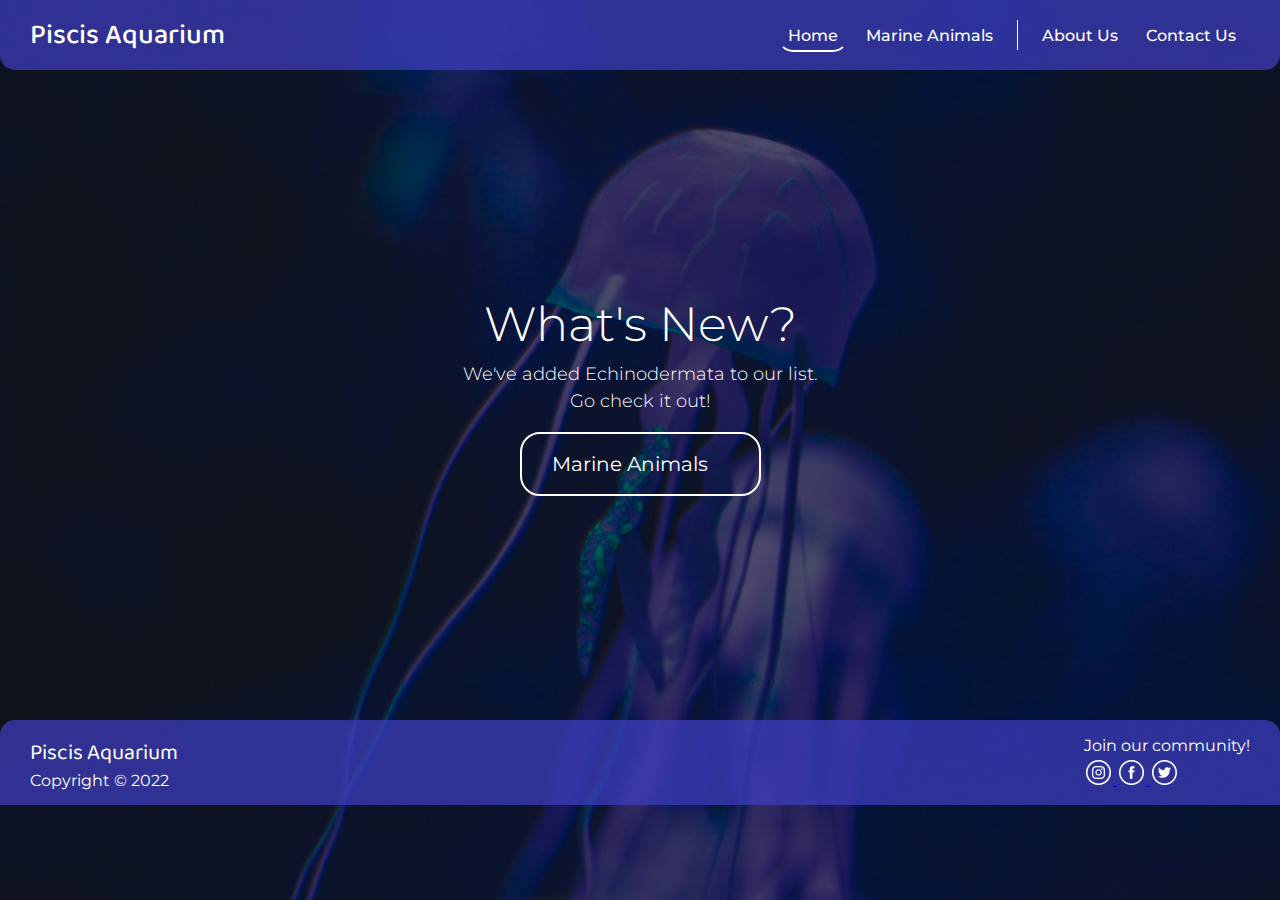
<file: index.html>
<!DOCTYPE html>
<html lang="en">
<head>
    <meta charset="UTF-8">
    <meta http-equiv="X-UA-Compatible" content="IE=edge">
    <meta name="viewport" content="width=device-width, initial-scale=1.0">
    <title>Home</title>
    <link rel="icon" href="images/icon.png">
    <link rel="stylesheet" href="index-style.css">
    <link rel="preconnect" href="https://fonts.googleapis.com">
    <link rel="preconnect" href="https://fonts.gstatic.com" crossorigin>
    <link href="https://fonts.googleapis.com/css2?family=Montserrat:wght@300;400;500&display=swap" rel="stylesheet">
    <link href="https://fonts.googleapis.com/css2?family=Baloo+2:wght@500&display=swap" rel="stylesheet">
</head>
<body>
    <div id="header">
        <div id ="header-logo">Piscis Aquarium</div>
        <div id ="nav-right">
            <a id ="home-button" class ="nav-right-button" href="index.html">Home</a>
            <a id ="marines-button" class ="nav-right-button" href="marineAnimals.html">Marine Animals</a>
            <div id="separator"></div>
            <a id ="aboutus-button" class ="nav-right-button" href="aboutUs.html">About Us</a>
            <a id ="contactus-button" class ="nav-right-button" href="contactUs.html">Contact Us</a>
        </div>
    </div>
    <div id ="content">
        <div id="banner">
            <div id ="banner-title">What's New?</div>
            <div id ="banner-body">We've added Echinodermata to our list.</div>
            <div id ="banner-body">Go check it out!</div>
            <a id ="banner-button" href="marineAnimals.html">Marine Animals<div id="banner-button-arrow">&nbsp;></div></div></a>
        </div>
    </div>
    <div id ="footer">
        <div id="footer-left">
            <div id="footer-left-top">Piscis Aquarium</div>
            <div id="footer-left-bottom">Copyright © 2022</div>
        </div>
        <div id="footer-right">
            <div id="footer-right-top">Join our community!</div>
            <div id="footer-right-bottom">
                <a href="https://www.instagram.com" target="_blank">
                    <img class="logo-social" src="images/logoInstagram.png" alt="">
                </a>
                <a href="https://www.facebook.com" target="_blank">
                    <img class="logo-social" src="images/logoFacebook.png" alt="">
                </a>
                <a href="https://www.twitter.com" target="_blank">
                    <img class="logo-social" src="images/logoTwitter.png" alt="">
                </a>
            </div>
        </div>
    </div>
</body>
</html>
</file>
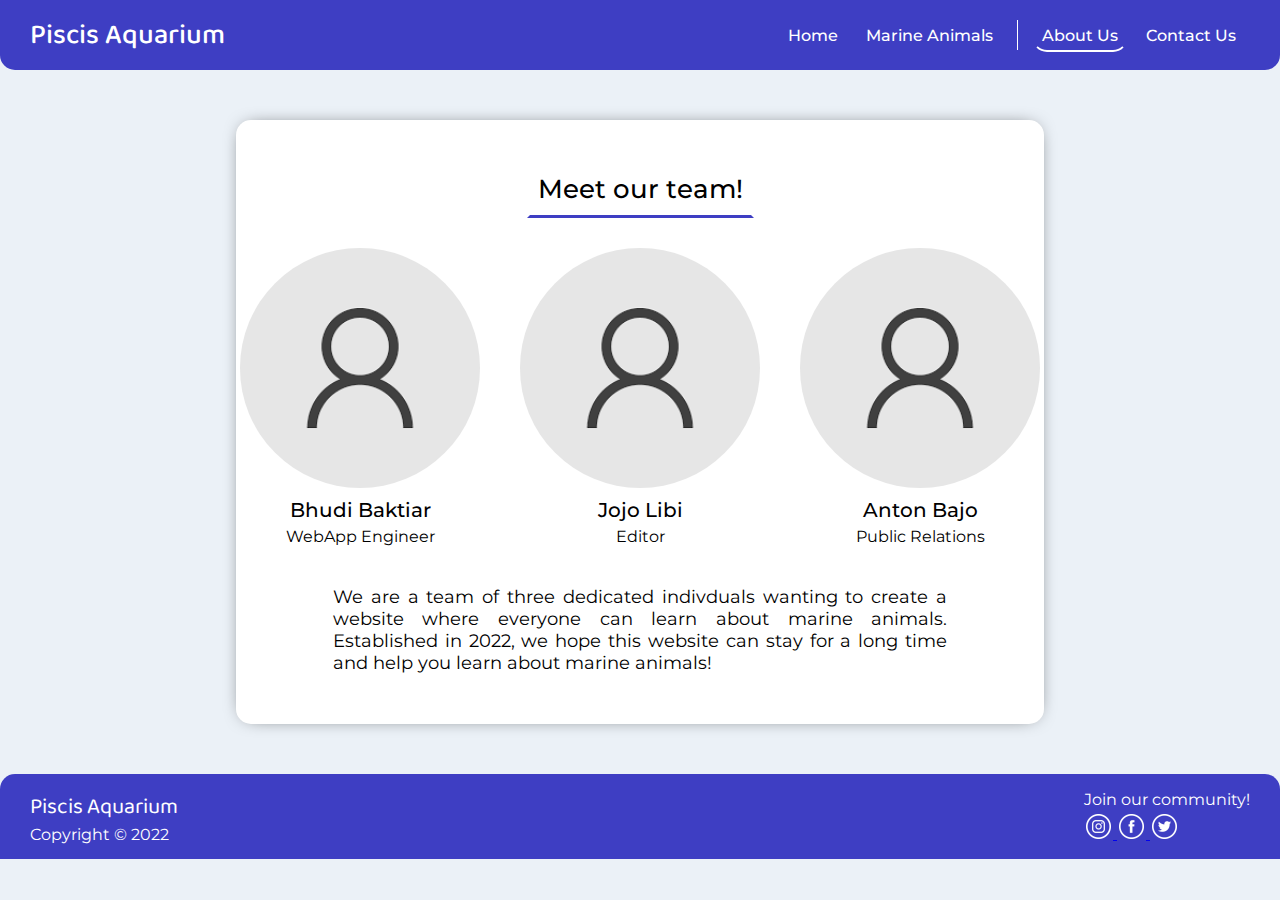
<file: aboutUs.html>
<!DOCTYPE html>
<html lang="en">
<head>
    <meta charset="UTF-8">
    <meta http-equiv="X-UA-Compatible" content="IE=edge">
    <meta name="viewport" content="width=device-width, initial-scale=1.0">
    <title>About Us</title>
    <link rel="icon" href="images/icon.png">
    <link rel="stylesheet" href="aboutUs-style.css">
    <link rel="preconnect" href="https://fonts.googleapis.com">
    <link rel="preconnect" href="https://fonts.gstatic.com" crossorigin>
    <link href="https://fonts.googleapis.com/css2?family=Montserrat:wght@300;400;500&display=swap" rel="stylesheet">
    <link href="https://fonts.googleapis.com/css2?family=Baloo+2:wght@500&display=swap" rel="stylesheet">
</head>
<body>
    <div id="header">
        <div id ="header-logo">Piscis Aquarium</div>
        <div id ="nav-right">
            <a id ="home-button" class ="nav-right-button" href="index.html">Home</a>
            <a id ="marines-button" class ="nav-right-button" href="marineAnimals.html">Marine Animals</a>
            <div id="separator"></div>
            <a id ="aboutus-button" class ="nav-right-button" href="aboutUs.html">About Us</a>
            <a id ="contactus-button" class ="nav-right-button" href="contactUs.html">Contact Us</a>
        </div>
    </div>
    <div id ="content">
        <div id="container">
            <label id="container-title">Meet our team!</label>
            <div id="container-body">
                <div id="container-body-person">
                    <img src="./images/person-icon.png" alt="person" id="person-icon">
                    <label id="container-body-person-name">Bhudi Baktiar</label>
                    <label id="container-body-person-position">WebApp Engineer</label>
                </div>
                <div id="container-body-person">
                    <img src="./images/person-icon.png" alt="person" id="person-icon">
                    <label id="container-body-person-name">Jojo Libi</label>
                    <label id="container-body-person-position">Editor</label>
                </div>
                <div id="container-body-person">
                    <img src="./images/person-icon.png" alt="person" id="person-icon">
                    <label id="container-body-person-name">Anton Bajo</label>
                    <label id="container-body-person-position">Public Relations</label>
                </div>
            </div>
            <div id="container-text">
                We are a team of three dedicated indivduals wanting to create a website where everyone can learn about marine animals.
                Established in 2022, we hope this website can stay for a long time and help you learn about marine animals!
            </div>
        </div>
    </div>
    <div id ="footer">
        <div id="footer-left">
            <div id="footer-left-top">Piscis Aquarium</div>
            <div id="footer-left-bottom">Copyright © 2022</div>
        </div>
        <div id="footer-right">
            <div id="footer-right-top">Join our community!</div>
            <div id="footer-right-bottom">
                <a href="https://www.instagram.com" target="_blank">
                    <img class="logo-social" src="images/logoInstagram.png" alt="">
                </a>
                <a href="https://www.facebook.com" target="_blank">
                    <img class="logo-social" src="images/logoFacebook.png" alt="">
                </a>
                <a href="https://www.twitter.com" target="_blank">
                    <img class="logo-social" src="images/logoTwitter.png" alt="">
                </a>
            </div>
        </div>
    </div>
</body>
</html>
</file>
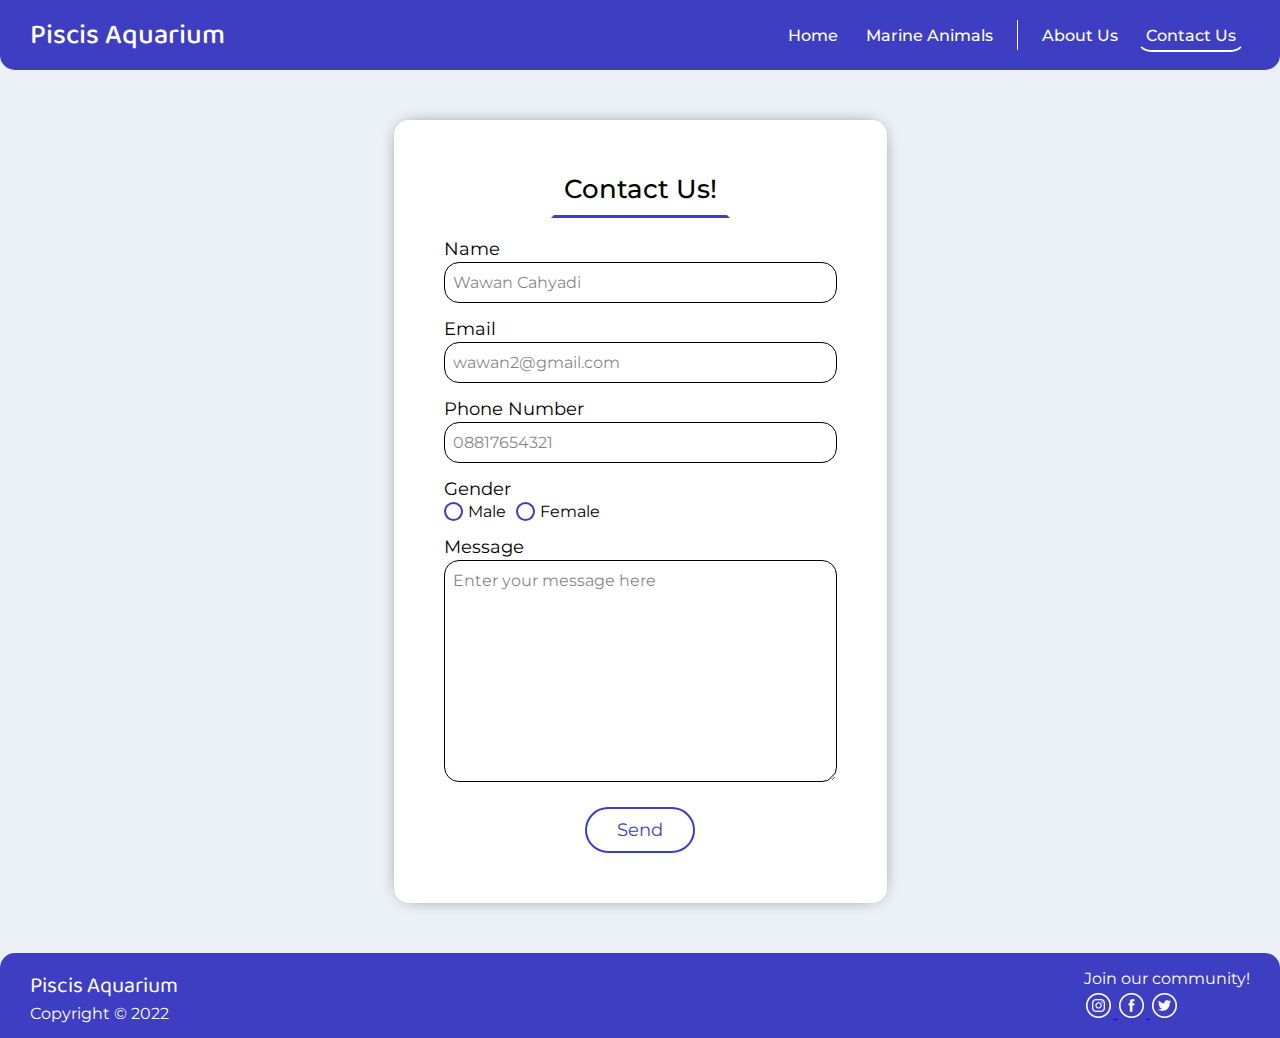
<file: contactUs.html>
<!DOCTYPE html>
<html lang="en">
<head>
    <meta charset="UTF-8">
    <meta http-equiv="X-UA-Compatible" content="IE=edge">
    <meta name="viewport" content="width=device-width, initial-scale=1.0">
    <title>About Us</title>
    <link rel="icon" href="images/icon.png">
    <link rel="stylesheet" href="contactUs-style.css">
    <link rel="preconnect" href="https://fonts.googleapis.com">
    <link rel="preconnect" href="https://fonts.gstatic.com" crossorigin>
    <link href="https://fonts.googleapis.com/css2?family=Montserrat:wght@300;400;500&display=swap" rel="stylesheet">
    <link href="https://fonts.googleapis.com/css2?family=Baloo+2:wght@500&display=swap" rel="stylesheet">
</head>
<body>
    <div id="header">
        <div id ="header-logo">Piscis Aquarium</div>
        <div id ="nav-right">
            <a id ="home-button" class ="nav-right-button" href="index.html">Home</a>
            <a id ="marines-button" class ="nav-right-button" href="marineAnimals.html">Marine Animals</a>
            <div id="separator"></div>
            <a id ="aboutus-button" class ="nav-right-button" href="aboutUs.html">About Us</a>
            <a id ="contactus-button" class ="nav-right-button" href="contactUs.html">Contact Us</a>
        </div>
    </div>
    <div id ="content">
        <form action="home.html" id="contact" method="post">
            <label id="contact-title">Contact Us!</label>
            <div class="form-group">
                <label class="contact-form-text" for="contact-form-name">
                    Name
                </label>
                <input name="Name" id="contact-form-name" type="text" placeholder="Wawan Cahyadi">
                <label class="form-error" id="error-form-name"></label>
            </div>
            <div class="form-group">
                <label class="contact-form-text" for="contact-form-email">
                    Email
                </label>
                <input name="Email" id="contact-form-email" type="email" placeholder="wawan2@gmail.com">
                <label class="form-error" id="error-form-email"></label>
            </div>
            <div class="form-group">
                <label class="contact-form-text" for="contact-form-phonenum">
                    Phone Number
                </label>
                <input name="phonenum" id="contact-form-phonenum" type="number" placeholder="08817654321">
                <label class="form-error" id="error-form-phonenum"></label>
            </div>
            <div class="form-group">
                <div class="contact-form-text">
                    Gender
                </div>
                <div id="contact-form-gender">
                    <label id="contact-form-gender-choice" for="male">
                        <input type="radio" name="gender" id="male" class="radio-input" value="Male">
                        <div class="radio-custom"></div>
                        Male
                    </label>
                    <label id="contact-form-gender-choice" for="female">
                        <input type="radio" name="gender" id="female" class="radio-input" value="Female">
                        <div class="radio-custom"></div>
                        Female
                    </label>
                </div>
                <label class="form-error" id="error-form-gender"></label>
            </div>
            <div class="form-group">
                <label class="contact-form-text" for="contact-form-message">
                    Message
                </label>
                <textarea name="Message" id="contact-form-message" placeholder="Enter your message here" rows="10"></textarea>
                <label class="form-error" id="error-form-message"></label>
            </div>
            <button type="submit" id="contact-form-button">Send</button>
        </form>
    </div>
    <div id ="footer">
        <div id="footer-left">
            <div id="footer-left-top">Piscis Aquarium</div>
            <div id="footer-left-bottom">Copyright © 2022</div>
        </div>
        <div id="footer-right">
            <div id="footer-right-top">Join our community!</div>
            <div id="footer-right-bottom">
                <a href="https://www.instagram.com" target="_blank">
                    <img class="logo-social" src="images/logoInstagram.png" alt="">
                </a>
                <a href="https://www.facebook.com" target="_blank">
                    <img class="logo-social" src="images/logoFacebook.png" alt="">
                </a>
                <a href="https://www.twitter.com" target="_blank">
                    <img class="logo-social" src="images/logoTwitter.png" alt="">
                </a>
            </div>
        </div>
    </div>
    <script src="contactUs-script.js" defer></script>
</body>
</html>
</file>
<file: index-style.css>
body{
    margin: 0px;
    padding: 0px;
    background-image: linear-gradient(rgba(0,0,0,0.5),rgba(0,0,0,0.5)), url(./images/home-banner.jpg);
    background-position: center;
    background-size: cover;
}

#header{
    transition: 0.5s ease;
    padding: 10px 30px 10px 30px;
    background-color: rgba(62, 62, 195, 0);
    height: 50px;
    overflow: hidden;
    display: flex;
    justify-content: space-between;
    align-items: center;
    border-bottom-left-radius: 15px;
    border-bottom-right-radius: 15px;
}

#header:hover{
    transition: 0.5s ease;
    background-color: rgba(62, 62, 195, 0.7);
}

#header-logo{
    cursor: default;
    font-size: 28px;
    font-family: 'Baloo 2';
    font-weight: 500;
    color: white;
}

#nav-right{
    font-size: 16px;
    font-family: 'Montserrat';
    font-weight: 500;
    align-items: center;
    justify-content: space-between;
    display: flex;
}

.nav-right-button{
    margin: 0px 4px 0px 4px;
    padding: 5px 8px 5px 8px;
    border-width: 2px;
    border-style: solid;
    border-radius: 15px;
    border-color: rgba(62, 62, 195, 0);
    text-decoration: none;
    color: white;
    align-items: center;
    justify-content: center;
    transition: 0.4s;
}

.nav-right-button:hover{
    transition: 0.4s;
    cursor: pointer;
    border-bottom-color: white;
}

#separator{
    height: 30px;
    width: 1px;
    background-color: rgb(255, 255, 255);
    margin: 0px 10px 0px 10px;
}

#home-button{
    border-bottom-color: white;
}

#content{
    display: flex;
    flex-direction: column;
    justify-content: center;
    align-items: center;
    width: 100%;
}

#banner{
    display: flex;
    flex-direction: column;
    justify-content: center;
    align-items: center;
    width: 100%;
    height: 450px;
    padding: 100px 0 100px 0;
    transition: 0.5s ease;
}

#banner-title{
    color: white;
    font-family: 'Montserrat';
    font-size: 48px;
    font-weight: 300;
    margin-bottom: 10px;
}

#banner-body{
    color: white;
    font-family: 'Montserrat';
    font-size: 18px;
    font-weight: 300;
    margin-bottom: 5px;
}

#banner-button{
    margin-top: 15px;
    display: flex;
    align-items: center;
    justify-content: center;
    transition: 0.5s ease;
    text-decoration: none;
    padding: 15px 30px 15px 30px;
    color: rgb(255, 255, 255);
    border: solid 2px;
    border-color: rgb(255, 255, 255);
    font-family: 'Montserrat';
    font-size: 20px;
    border-radius: 20px;
}

#banner-button:hover{
    transition: 0.5s ease;
    cursor: pointer;
    color: rgb(146, 146, 255);
    border-color: rgb(146, 146, 255);
}

#banner-button-arrow{
    font-size: 25px;
    transform: scale(0);
    transition: 0.5s ease;
    color: rgb(146, 146, 255);
    border-color: rgb(146, 146, 255);
}

#banner-button:hover #banner-button-arrow{
    transform: scale(1);
    transition: 0.5s ease;
}

#footer{
    overflow: hidden;
    display: flex;
    justify-content: space-between;
    align-items: center;
    background-color: rgba(62, 62, 195, 0.7);
    font-family: 'Montserrat';
    color: rgb(255, 255, 255);
    font-size: 16px;
    padding: 15px 30px 15px 30px;
    border-top-left-radius: 15px;
    border-top-right-radius: 15px;
}

#footer-right,
#footer-left{
    display: flex;
    flex-direction: column;
    justify-content: center;
}

#footer-left-top{
    font-family: 'Baloo 2';
    font-size: 22px;
}

#footer-right-top{
    margin-bottom: 5px;
}

.logo-social{
    width: 25px;
    margin: 0px 2px 0px 2px;
}
</file>
<file: aboutUs-style.css>
body{
    margin: 0px;
    padding: 0px;
    background-color: rgb(235, 241, 247);
}

#header{
    padding: 10px 30px 10px 30px;
    background-color: rgba(62, 62, 195, 1);
    height: 50px;
    overflow: hidden;
    display: flex;
    justify-content: space-between;
    align-items: center;
    border-bottom-left-radius: 15px;
    border-bottom-right-radius: 15px;
}

#header-logo{
    cursor: default;
    font-size: 28px;
    font-family: 'Baloo 2';
    font-weight: 500;
    color: white;
}

#nav-right{
    font-size: 16px;
    font-family: 'Montserrat';
    font-weight: 500;
    align-items: center;
    justify-content: space-between;
    display: flex;
}

.nav-right-button{
    margin: 0px 4px 0px 4px;
    padding: 5px 8px 5px 8px;
    border-width: 2px;
    border-style: solid;
    border-radius: 15px;
    border-color: rgba(62, 62, 195, 0);
    text-decoration: none;
    color: white;
    align-items: center;
    justify-content: center;
    transition: 0.4s;
}

.nav-right-button:hover{
    transition: 0.4s;
    cursor: pointer;
    border-bottom-color: white;
}

#separator{
    height: 30px;
    width: 1px;
    background-color: rgb(255, 255, 255);
    margin: 0px 10px 0px 10px;
}

#aboutus-button{
    border-bottom-color: white;
}

#content{
    margin: 50px 0 50px 0;
    display: flex;
    flex-direction: column;
    justify-content: center;
    align-items: center;
    width: 100%;
}

#container{
    background-color: rgb(255, 255, 255);
    display: flex;
    flex-direction: column;
    justify-content: center;
    align-items: center;
    padding: 50px 20px 50px 20px;
    box-shadow: 0px 0px 20px -10px;
    border-radius: 15px;
    color: rgba(0, 0, 0, 1);
    font-family: 'Montserrat';
    width: 60%;
}

#container-title{
    font-size: 26px;
    font-weight: 500;
    padding: 0px 8px 10px 8px;
    border: solid;
    border-color: rgba(35, 35, 171, 0);
    border-bottom-color: rgba(62, 62, 195, 1);
    margin-bottom: 10px;
}

#container-text{
    font-size: 18px;
    font-weight: 400;
    width: 80%;
    text-align: justify;
}

#container-body{
    display: flex;
    justify-content: space-between;
    align-items: center;
    margin-bottom: 20px;
}

#container-body-person{
    display: flex;
    flex-direction: column;
    justify-content: center;
    align-items: center;
    margin: 20px;
}

#person-icon{
    width: 240px;
    border-radius: 50%;
    margin-bottom: 10px;
}

#container-body-person-name{
    font-weight: 500;
    font-size: 20px;
    margin-bottom: 5px;
}

#container-body-person-position{
    font-weight: 400;
    font-size: 16px;
}

#footer{
    overflow: hidden;
    display: flex;
    justify-content: space-between;
    align-items: center;
    background-color: rgb(62, 62, 195);
    font-family: 'Montserrat';
    color: rgb(255, 255, 255);
    font-size: 16px;
    padding: 15px 30px 15px 30px;
    border-top-left-radius: 15px;
    border-top-right-radius: 15px;
}

#footer-right,
#footer-left{
    display: flex;
    flex-direction: column;
    justify-content: center;
}

#footer-left-top{
    font-family: 'Baloo 2';
    font-size: 22px;
}

#footer-right-top{
    margin-bottom: 5px;
}

.logo-social{
    width: 25px;
    margin: 0px 2px 0px 2px;
}
</file>
<file: contactUs-style.css>
body{
    margin: 0px;
    padding: 0px;
    background-color: rgb(235, 241, 247);
}

#header{
    position: sticky;
    top: 0;
    padding: 10px 30px 10px 30px;
    background-color: rgba(62, 62, 195, 1);
    height: 50px;
    overflow: hidden;
    display: flex;
    justify-content: space-between;
    align-items: center;
    border-bottom-left-radius: 15px;
    border-bottom-right-radius: 15px;
}

#header-logo{
    cursor: default;
    font-size: 28px;
    font-family: 'Baloo 2';
    font-weight: 500;
    color: white;
}

#nav-right{
    font-size: 16px;
    font-family: 'Montserrat';
    font-weight: 500;
    align-items: center;
    justify-content: space-between;
    display: flex;
}

.nav-right-button{
    margin: 0px 4px 0px 4px;
    padding: 5px 8px 5px 8px;
    border-width: 2px;
    border-style: solid;
    border-radius: 15px;
    border-color: rgba(62, 62, 195, 0);
    text-decoration: none;
    color: white;
    align-items: center;
    justify-content: center;
    transition: 0.4s;
}

.nav-right-button:hover{
    transition: 0.4s;
    cursor: pointer;
    border-bottom-color: white;
}

#separator{
    height: 30px;
    width: 1px;
    background-color: rgb(255, 255, 255);
    margin: 0px 10px 0px 10px;
}

#contactus-button{
    border-bottom-color: white;
}

#content{
    margin: 50px 0 50px 0;
    display: flex;
    flex-direction: column;
    justify-content: center;
    align-items: center;
    width: 100%;
}

#contact{
    background-color: rgb(255, 255, 255);
    display: flex;
    flex-direction: column;
    justify-content: center;
    padding: 50px 50px 50px 50px;
    box-shadow: 0px 0px 20px -10px;
    border-radius: 15px;
    color: rgba(0, 0, 0, 1);
    font-family: 'Montserrat';
}

#contact-title{
    font-size: 26px;
    font-weight: 500;
    padding: 0px 10px 10px 10px;
    border: solid;
    border-color: rgba(35, 35, 171, 0);
    border-bottom-color: rgba(62, 62, 195, 1);
    margin-bottom: 20px;
    text-align: center;
    align-self: center;
}

.contact-form-text{
    font-size: 18px;
    font-weight: 400;
    text-align: left;
    margin-bottom: 2px;
}

.form-group{
    margin-bottom: 15px;
    display: flex;
    flex-direction: column;
}

.form-error{
    color: red;
    font-size: 16px;
}

#contact-form-name,
#contact-form-text,
#contact-form-email,
#contact-form-phonenum,
#contact-form-message{
    padding: 10px 8px 10px 8px;
    min-width: 375px;
    border: solid 1px;
    border-radius: 15px;
    color: rgba(0, 0, 0, 1);
    font-family: 'Montserrat';
    font-size: 16px;
    font-weight: 400;
}

#contact-form-message{
    min-height: 200px;
}

::placeholder{
    color: rgba(0,0,0,0.5);
}

#contact-form-gender{
    display: flex;
}

#contact-form-gender-choice{
    display: flex;
    margin-right: 10px;
}

#contact-form-gender-choice:hover{
    cursor: pointer;
}

.radio-input{
    display: none;
}

.radio-custom{
    width: 10px;
    height: 10px;
    border: 2px solid rgba(62, 62, 195, 1);
    background-color: rgba(255, 255, 255, 1);
    border-radius: 50%;
    margin-right: 5px;
    padding: 2.5px;
}

.radio-custom:after{
    content: "";
    width: 100%;
    height: 100%;
    border-radius: 50%;
    display: flex;
    align-self: center;
    background-color: rgba(62, 62, 195, 1);
    opacity: 0;
    transition: 0.5s ease;
}

.radio-input:checked + .radio-custom:after{
    opacity: 1;
    transition: 0.5s ease;
}

#contact-form-button{
    margin-top: 10px;
    border: solid 2px;
    border-radius: 30px;
    color: rgba(62, 62, 195, 1);
    background-color: rgba(255, 255, 255, 1);
    font-family: inherit;
    font-size: 18px;
    align-self: center;
    padding: 10px 30px 10px 30px;
    transition: 0.5s ease;
}

#contact-form-button:hover{
    cursor: pointer;
    color: rgba(255, 255, 255, 1);
    border-color: rgba(62, 62, 195, 1);
    background-color: rgba(62, 62, 195, 1);
    transition: 0.5s ease;
}

#footer{
    overflow: hidden;
    display: flex;
    justify-content: space-between;
    align-items: center;
    background-color: rgb(62, 62, 195);
    font-family: 'Montserrat';
    color: rgb(255, 255, 255);
    font-size: 16px;
    padding: 15px 30px 15px 30px;
    border-top-left-radius: 15px;
    border-top-right-radius: 15px;
}

#footer-right,
#footer-left{
    display: flex;
    flex-direction: column;
    justify-content: center;
}

#footer-left-top{
    font-family: 'Baloo 2';
    font-size: 22px;
}

#footer-right-top{
    margin-bottom: 5px;
}

.logo-social{
    width: 25px;
    margin: 0px 2px 0px 2px;
}
</file>
